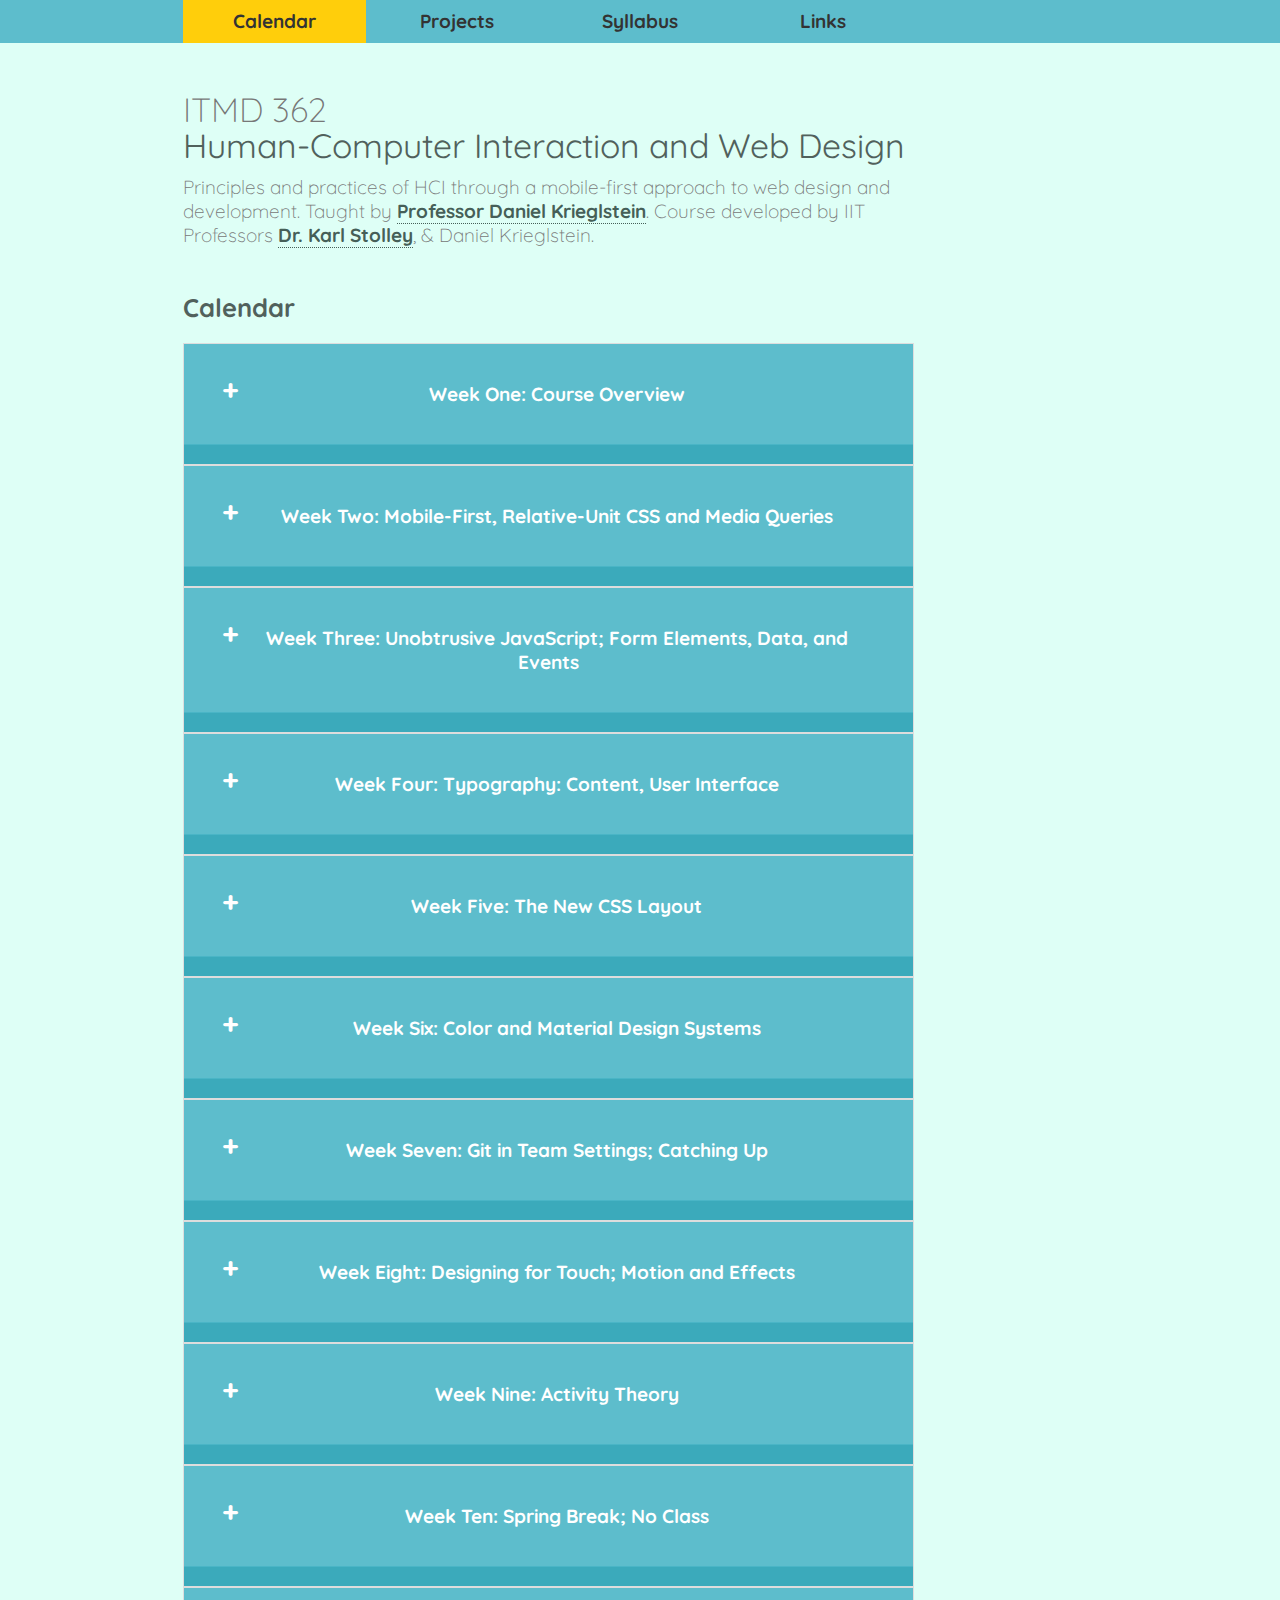
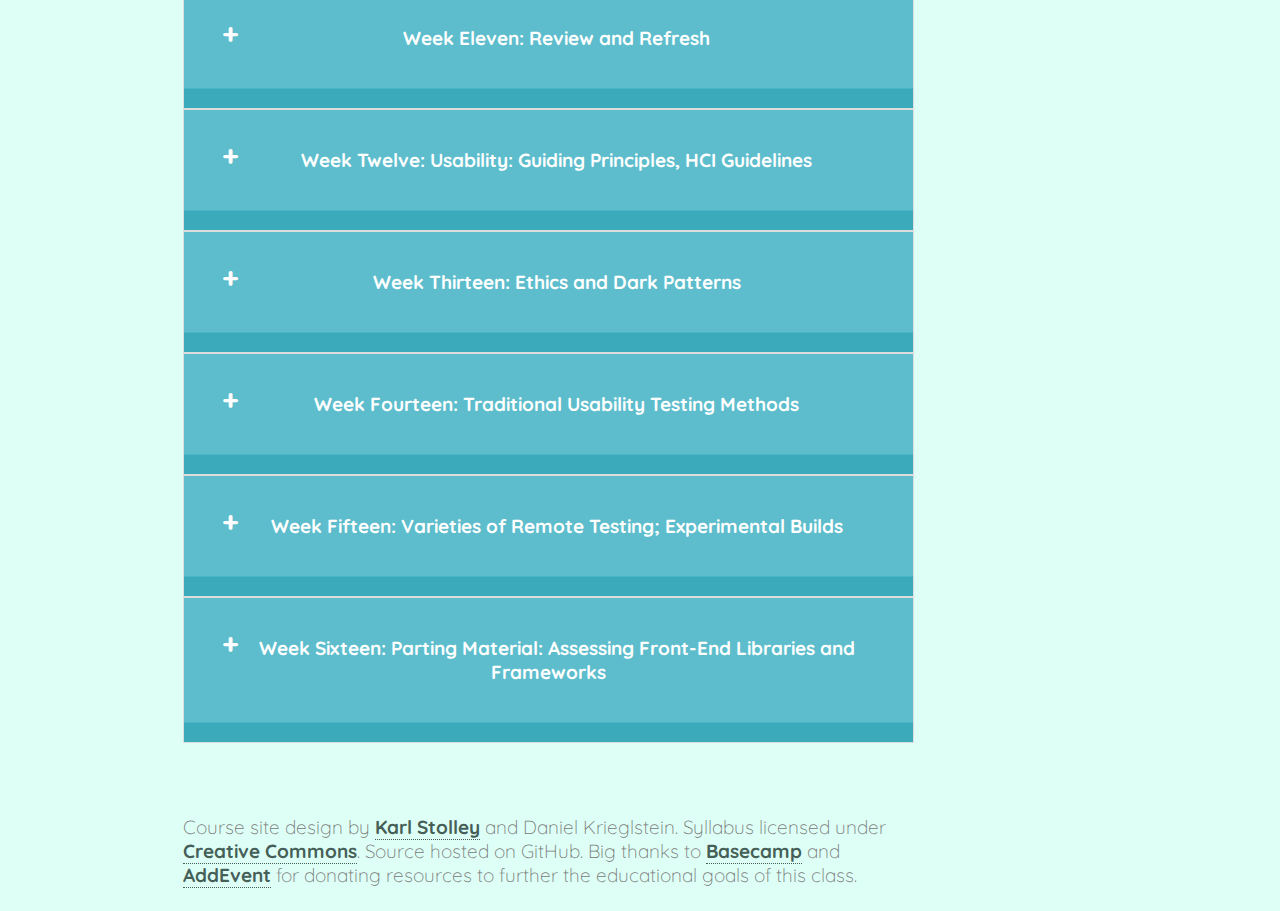
<file: calendar.html>
<!DOCTYPE html>
<html lang="en" id="calendar" prefix="og: http://ogp.me/ns#">
<head>
  <meta charset="utf-8" />
  <title>ITMD 362: Human-Computer Interaction and Web Design (Spring 2018)</title>
  <meta name="viewport" content="width=device-width, initial-scale=1.0, shrink-to-fit=no" />
  <link rel="stylesheet" href="css/screen.css" media="screen" />
  <link rel="stylesheet" href="css/projects.css" />
  <link href="https://fonts.googleapis.com/css?family=Quicksand" rel="stylesheet">
  <link href="https://fonts.googleapis.com/css?family=Oxygen" rel="stylesheet">
  <link href="https://fonts.googleapis.com/css?family=PT+Sans" rel="stylesheet">
  <link rel="icon" type="image/x-icon" href="http://web.iit.edu/sites/web/themes/iit_web/favicon.ico">
  <script src="js/syllabus.js" async></script>
</head>
<body>
  <div id="page">
    <header id="header">
      <h1><small>ITMD 362</small> Human-Computer Interaction and Web&nbsp;Design</h1>
      <p class="tagline">
        Principles and practices of HCI through a mobile-first approach to web design and development.
        Taught by <a href="#instructor">Professor Daniel Krieglstein</a>. Course developed by IIT Professors
        <a href="https://humansciences.iit.edu/faculty/karl-stolley">Dr. Karl Stolley</a>, &amp; Daniel Krieglstein.
      </p>
      <nav id="navigation">
        <ul class="nav">
          <li id="nav-cal"><a href="index.html">Calendar</a></li>
          <li id="nav-pro"><a href="#">Projects</a></li>
          <li id="nav-pol"><a href="syllabus.html">Syllabus</a></li>
          <li id="nav-lnk"><a href="index.html#links">Links</a></li>
        </ul>
      </nav>
    </header>
    <main>
      <section class="primary">
        <h2 class="label">Calendar</h2>
          <div class="accordion">
            <section id="week1">
              <dl>
                  <dt>
                    <a href="#accordion1" aria-expanded="false" aria-controls="accordion1" class="accordion-title accordionTitle js-accordionTrigger">Week One: Course Overview</a>
                  </dt>
                  <dd class="accordion-content accordionItem is-collapsed" id="accordion1" aria-hidden="true">  
                  <h4>MONDAY, JANUARY 8</h4>
                  <ol>
                    <li>
                      Welcome & introductions
                    </li> 
                    <li>
                      Course policies & calendar
                    </li> 
                    <li>
                      Course technologies
                    </li> 
                  </ol>
                  <h4>WEDNESDAY, JANUARY 10 </h4>
                  <ol>
                    <li>
                      Valid, semantic HTML
                    </li> 
                    <li>
                      MDN HTML reference
                    </li> 
                    <li>
                      Forbidden tags/patterns
                    </li> 
                    <li>
                      ARIA roles and attributes in HTML
                    </li> 
                    <li>
                      HTML linting
                    </li> 
                  </ol>
                </dd>
              </dl>
              </section>
              <section id="week2">
              <dl>
                  <dt>
                    <a href="#accordion1" aria-expanded="false" aria-controls="accordion1" class="accordion-title accordionTitle js-accordionTrigger">Week Two: Mobile-First, Relative-Unit CSS and Media Queries</a>
                  </dt>
                  <dd class="accordion-content accordionItem is-collapsed" id="accordion2" aria-hidden="true"> 
                  <h4>MONDAY, JANUARY 15</h4>        
                  <ol>
                    <li>
                      No Class; MLK Holiday
                    </li> 
                  </ol>
                  <h4>WEDNESDAY, JANUARY 17 </h4>        
                  <ol>
                    <li>
                      MDN CSS reference
                    </li> 
                    <li>
                      Working with reset CSS
                    </li> 
                    <li>
                      Relative units in CSS
                    </li> 
                  </ol>
                </dd>
              </dl>
              </section>
              <section id="week3">
              <dl>
                  <dt>
                    <a href="#accordion1" aria-expanded="false" aria-controls="accordion1" class="accordion-title accordionTitle js-accordionTrigger">Week Three: Unobtrusive JavaScript; Form Elements, Data, and Events</a>
                  </dt>                  
                  <dd class="accordion-content accordionItem is-collapsed" id="accordion3" aria-hidden="true">
                  <h4>MONDAY, JANUARY 22 </h4>
                  <ol>
                    <li>
                      Introduce Project One: Onboarding
                    </li> 
                    <li>
                      Form elements: accessible HTML structures
                    </li> 
                  </ol>
                  <h4>WEDNESDAY, JANUARY 24</h4>        
                  <ol>
                    <li>
                      MDN JavaScript and DOM references
                    </li> 
                    <li>
                      Unobtrusive JavaScript
                    </li> 
                    <li>
                      Form elements: data and events
                    </li> 
                    <li>
                      Events and the event loop
                    </li> 
                    <li>
                      The pattern attribute and JavaScript regular expressions
                    </li> 
                    <li>
                      JavaScript hinting and linting
                    </li> 
                  </ol>
                </dd>
              </dl>
              </section> 
              <section id="week4">
              <dl>
                  <dt>
                    <a href="#accordion1" aria-expanded="false" aria-controls="accordion1" class="accordion-title accordionTitle js-accordionTrigger">Week Four: Typography: Content, User Interface</a>
                  </dt>                  
                  <dd class="accordion-content accordionItem is-collapsed" id="accordion4" aria-hidden="true">
                  <h4>MONDAY, JANUARY 29</h4>
                  <ol>
                    <li>
                      Type classification and anatomy
                    </li> 
                    <li>
                      Resources at fonts
                    </li> 
                  </ol>
                  <h4>WEDNESDAY, JANUARY 31</h4>        
                  <ol>
                    <li>
                      Working with web fonts
                    </li> 
                    <li>
                      Using the Web Font Loader
                    </li> 
                    <li>
                      Typekit reference on OpenType features in CSS
                    </li> 
                    <li>
                      Setting type for content readability (vs. legibility)
                    </li> 
                    <li>
                      Form elements: CSS styling and the road to hell
                    </li> 
                    <li>
                      The form portion of Normalize.css
                    </li> 
                  </ol>
                </dd>
              </dl>
              </section> 
              <section id="week5">
              <dl>
                  <dt>
                    <a href="#accordion1" aria-expanded="false" aria-controls="accordion1" class="accordion-title accordionTitle js-accordionTrigger">Week Five: The New CSS Layout</a>
                  </dt>                  
                  <dd class="accordion-content accordionItem is-collapsed" id="accordion5" aria-hidden="true">
                  <h4>MONDAY, FEBRUARY 5</h4>
                  <ol>
                    <li>
                      Grid theory
                    </li> 
                    <li>
                      Prototyping and experimenting with grids
                    </li> 
                  </ol>
                  <h4>WEDNESDAY, FEBRUARY 7</h4>        
                  <ol>
                    <li>
                      Layouts, site construction
                    </li> 
                  </ol>
                </dd>
              </dl>
              </section> 
              <section id="week6">
              <dl>
                  <dt>
                    <a href="#accordion1" aria-expanded="false" aria-controls="accordion1" class="accordion-title accordionTitle js-accordionTrigger">Week Six: Color and Material Design Systems</a>
                  </dt>                  
                  <dd class="accordion-content accordionItem is-collapsed" id="accordion6" aria-hidden="true">
                  <h4>MONDAY, FEBRUARY 12 </h4>
                  <ol>
                    <li>
                      Color interaction
                    </li> 
                    <li>
                      Developing palettes
                    </li>
                    <li>
                      CSS color models
                    </li>  
                  </ol>
                  <h4>WEDNESDAY, FEBRUARY 14</h4>        
                  <ol>
                    <li>
                      Taking colors from palette to designs
                    </li> 
                  </ol>
                </dd>
              </dl>
              </section> 
              <section id="week7">
              <dl>
                  <dt>
                    <a href="#accordion1" aria-expanded="false" aria-controls="accordion1" class="accordion-title accordionTitle js-accordionTrigger">Week Seven: Git in Team Settings; Catching Up</a>
                  </dt>                  
                  <dd class="accordion-content accordionItem is-collapsed" id="accordion7" aria-hidden="true">
                  <h4>MONDAY, FEBRUARY 19</h4>
                  <ol>
                    <li>
                      Introduce Project Two
                    </li> 
                    <li>
                      Git and GitHub in team settings
                    </li>
                  </ol>
                  <h4>WEDNESDAY, FEBRUARY 21 </h4>        
                  <ol>
                    <li>
                      Catch up and Q&A over any material covered so far
                    </li> 
                    <li>
                      Material design systems: Google, Apple (color)
                    </li> 
                    <li>
                      Developing custom style guides and systems
                    </li> 
                  </ol>
                </dd>
              </dl>
              </section> 
              <section id="week8">
              <dl>
                  <dt>
                    <a href="#accordion1" aria-expanded="false" aria-controls="accordion1" class="accordion-title accordionTitle js-accordionTrigger">Week Eight: Designing for Touch; Motion and Effects</a>
                  </dt>                  
                  <dd class="accordion-content accordionItem is-collapsed" id="accordion8" aria-hidden="true">
                  <h4>MONDAY, FEBRUARY 26 </h4>
                  <ol>
                    <li>
                      Fingers and screens
                    </li> 
                    <li>
                      Gestures
                    </li>
                    <li>
                      Discoverability and the geography of screens
                    </li>
                  </ol>
                  <h4>WEDNESDAY, FEBRUARY 28 </h4>        
                  <ol>
                    <li>
                      Keeping motion accessible
                    </li> 
                    <li>
                      CSS3 transition and animation properties
                    </li> 
                    <li>
                      JavaScript’s limited role
                    </li> 
                    <li>
                      Working with time
                    </li> 
                  </ol>
                </dd>
              </dl>
              </section> 
              <section id="week9">
              <dl>
                  <dt>
                    <a href="#accordion1" aria-expanded="false" aria-controls="accordion1" class="accordion-title accordionTitle js-accordionTrigger">Week Nine: Activity Theory</a>
                  </dt>                  
                  <dd class="accordion-content accordionItem is-collapsed" id="accordion9" aria-hidden="true">
                  <h4>MONDAY, MARCH 5 </h4>
                  <ol>
                    <li>
                      Activity theory and HCI
                    </li> 
                  </ol>
                  <h4>WEDNESDAY, MARCH 7 </h4>        
                  <ol>
                    <li>
                      Analyzing and designing for tasks within an AT/HCI framework
                    </li> 
                    <li>
                      Improving native form elements for user tasks
                    </li> 
                  </ol>
                </dd>
              </dl>
              </section> 
              <section id="week10">
              <dl>
                  <dt>
                    <a href="#accordion1" aria-expanded="false" aria-controls="accordion1" class="accordion-title accordionTitle js-accordionTrigger">Week Ten: Spring Break; No Class</a>
                  </dt>    
                  <dd class="accordion-content accordionItem is-collapsed" id="accordion16" aria-hidden="true">    
                  <h4>No Class! Have Fun.</h4> 
                  </dd>         
              </dl>
              </section> 
              <section id="week11">
              <dl>
                  <dt>
                    <a href="#accordion1" aria-expanded="false" aria-controls="accordion1" class="accordion-title accordionTitle js-accordionTrigger">Week Eleven: Review and Refresh</a>
                  </dt>                  
                  <dd class="accordion-content accordionItem is-collapsed" id="accordion10" aria-hidden="true">
                  <h4>MONDAY, MARCH 19</h4>
                  <ol>
                    <li>
                      No class
                    </li> 
                  </ol>
                  <h4>WEDNESDAY, MARCH 21 </h4>        
                  <ol>
                    <li>
                      Enhancing user interactions with API data
                    </li> 
                    <li>
                      Accessing data APIs from the browser; CORS restrictions
                    </li> 
                    <li>
                      Understanding and parsing JSON API responses
                    </li> 
                    <li>
                      Assisting users without getting in their way
                    </li> 
                  </ol>
                </dd>
              </dl>
              </section> 
              <section id="week12">
              <dl>
                  <dt>
                    <a href="#accordion1" aria-expanded="false" aria-controls="accordion1" class="accordion-title accordionTitle js-accordionTrigger">Week Twelve: Usability: Guiding Principles, HCI Guidelines</a>
                  </dt>                  
                  <dd class="accordion-content accordionItem is-collapsed" id="accordion11" aria-hidden="true">
                  <h4>MONDAY, MARCH 26 </h4>
                  <ol>
                    <li>
                      HCI guidelines
                    </li> 
                    <li>
                      Scoping and planning a full-scale site
                    </li> 
                    <li>
                      Connecting steps in a process to URLs
                    </li> 
                    <li>
                      Loading HTML resources with AJAX to progressively enhance multi-page steps, using jQuery’s load()
                    </li> 
                    <li>
                      Serializing form data to DRY up your JavaScript, using jQuery’s serializeArray()
                    </li> 
                  </ol>
                  <h4>WEDNESDAY, MARCH 28 </h4>        
                  <ol>
                    <li>
                      Designing usable interfaces: seat selection (by request)
                    </li> 
                  </ol>
                </dd>
              </dl>
              </section> 
              <section id="week13">
              <dl>
                  <dt>
                    <a href="#accordion1" aria-expanded="false" aria-controls="accordion1" class="accordion-title accordionTitle js-accordionTrigger">Week Thirteen: Ethics and Dark Patterns</a>
                  </dt>                  
                  <dd class="accordion-content accordionItem is-collapsed" id="accordion12" aria-hidden="true">
                  <h4>MONDAY, APRIL 2</h4>
                  <ol>
                    <li>
                      Ethics and users
                    </li> 
                    <li>
                      The role of emotions in design
                    </li> 
                    <li>
                      Improving the seating demo: parity with the input and chart; sanitizing user data
                    </li> 
                  </ol>
                  <h4>WEDNESDAY, APRIL 4</h4>        
                  <ol>
                    <li>
                      Finishing the seating demo to make it responsive
                    </li> 
                    <li>
                      Form elements within responsive layouts
                    </li> 
                    <li>
                      The trouble with common RWD patterns
                    </li> 
                    <li>
                      Revisiting the grid
                    </li> 
                  </ol>
                </dd>
              </dl>
              </section> 
              <section id="week14">
              <dl>
                  <dt>
                    <a href="#accordion1" aria-expanded="false" aria-controls="accordion1" class="accordion-title accordionTitle js-accordionTrigger">Week Fourteen: Traditional Usability Testing Methods</a>
                  </dt>                  
                  <dd class="accordion-content accordionItem is-collapsed" id="accordion13" aria-hidden="true">
                  <h4>MONDAY, APRIL 9</h4>
                  <ol>
                    <li>
                      Prototyping interfaces with JavaScript (no back end)
                    </li> 
                  </ol>
                  <h4>WEDNESDAY, APRIL 11</h4>        
                  <ol>
                    <li>
                      Introduce Project 3
                    </li> 
                    <li>
                      Finish up JavaScript prototyping stuff
                    </li> 
                  </ol>
                </dd>
              </dl>
              </section> 
              <section id="week15">
              <dl>
                  <dt>
                    <a href="#accordion1" aria-expanded="false" aria-controls="accordion1" class="accordion-title accordionTitle js-accordionTrigger">Week Fifteen: Varieties of Remote Testing; Experimental Builds</a>
                  </dt>                  
                  <dd class="accordion-content accordionItem is-collapsed" id="accordion14" aria-hidden="true">
                  <h4>MONDAY, APRIL 16</h4>
                  <ol>
                    <li>
                      Usability: testing your project, not users
                    </li> 
                    <li>
                      Fundamental testing methods
                    </li> 
                    <li>
                      Testing at a distance
                    </li>
                  </ol>
                  <h4>WEDNESDAY, APRIL 18</h4>        
                  <ol>
                    <li>
                      Experimental builds
                    </li> 
                    <li>
                      A/B testing
                    </li> 
                  </ol>
                </dd>
              </dl>
              </section> 
              <section id="week16">
              <dl>
                  <dt>
                    <a href="#accordion1" aria-expanded="false" aria-controls="accordion1" class="accordion-title accordionTitle js-accordionTrigger">Week Sixteen: Parting Material: Assessing Front-End Libraries and Frameworks</a>
                  </dt>                  
                  <dd class="accordion-content accordionItem is-collapsed" id="accordion15" aria-hidden="true">
                  <h4>MONDAY, APRIL 23</h4>
                  <ol>
                    <li>
                      Assessing front-end libraries and frameworks
                    </li> 
                  </ol>
                  <h4>WEDNESDAY, APRIL 25</h4>        
                  <ol>
                    <li>
                      <strong> NO CLASS MEETING. </strong> Stolley available electronically to provide help on final projects.
                    </li>  
                  </ol>
                </dd>
              </dl>
              </section> 
          </div>            
      </section>
    </main>
    <footer id="footer">
      <p class="fineprint">
        Course site design by <a href="https://karlstolley.com/">Karl Stolley</a> and Daniel Krieglstein.
        Syllabus licensed under
        <a href="http://creativecommons.org/licenses/by/4.0/" rel="license">Creative Commons</a>.
        Source hosted on GitHub. Big thanks to
        <a href="https://basecamp.com">Basecamp</a> and
        <a href="https://www.addevent.com/">AddEvent</a> for donating resources to further
        the educational goals of this class.
      </p>
    </footer>
  </div>
</body>
</file>
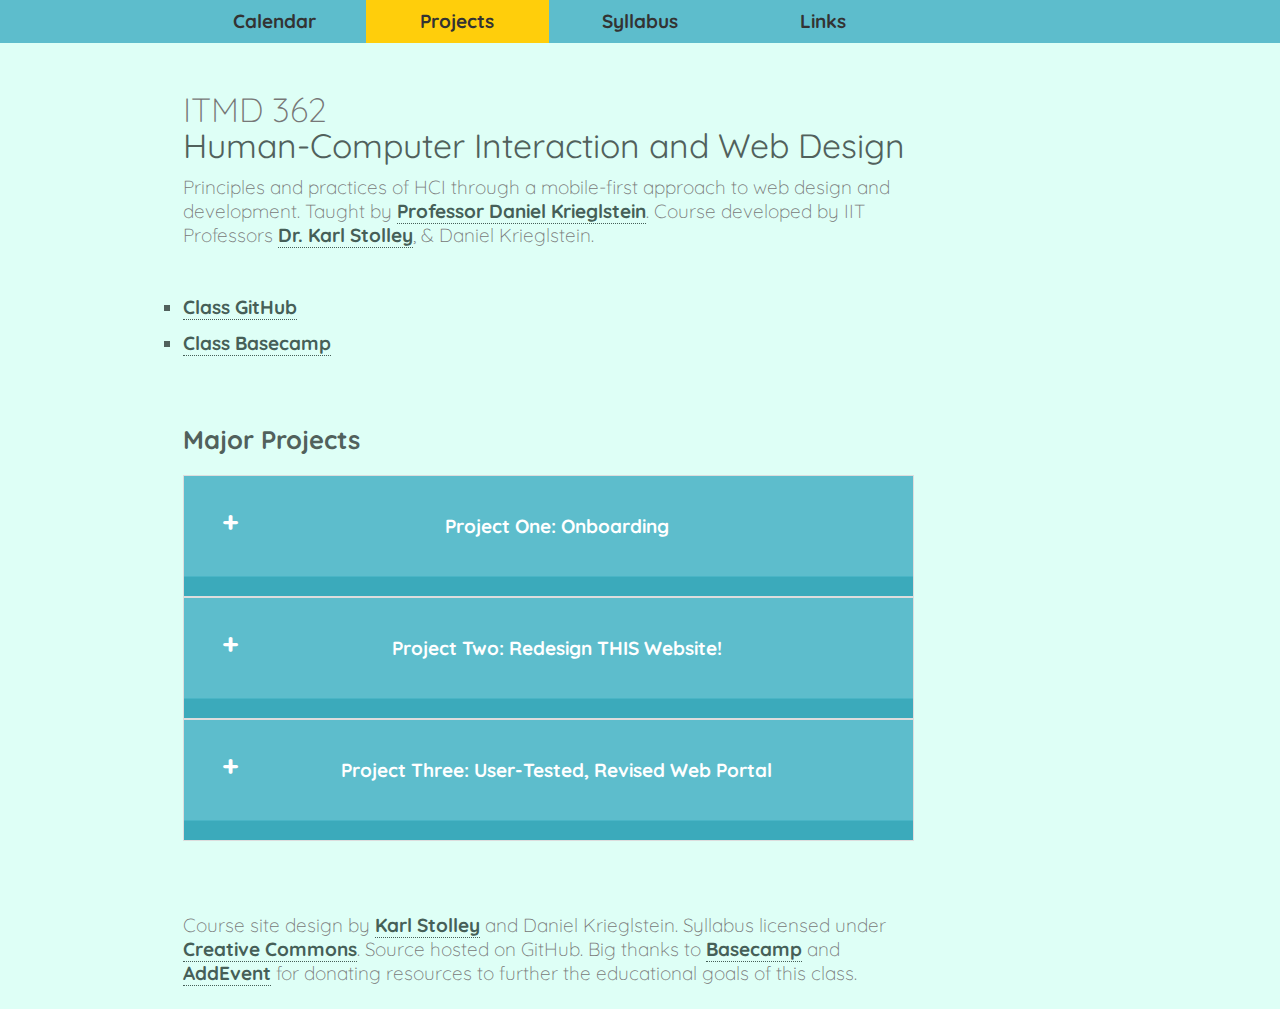
<file: projects.html>
<!DOCTYPE html>
<html lang="en" id="projects" prefix="og: http://ogp.me/ns#">
<head>
  <meta charset="utf-8" />
  <title>ITMD 362: Human-Computer Interaction and Web Design (Spring 2018)</title>
  <meta name="viewport" content="width=device-width, initial-scale=1.0, shrink-to-fit=no" />
  <link rel="stylesheet" href="css/screen.css" media="screen" />
  <link rel="stylesheet" href="css/projects.css" />
  <link href="https://fonts.googleapis.com/css?family=Quicksand" rel="stylesheet">
  <link href="https://fonts.googleapis.com/css?family=Oxygen" rel="stylesheet">
  <link href="https://fonts.googleapis.com/css?family=PT+Sans" rel="stylesheet">
  <link rel="icon" type="image/x-icon" href="http://web.iit.edu/sites/web/themes/iit_web/favicon.ico">
  <script src="js/syllabus.js" async></script>
</head>
<body>
  <div id="page">
    <header id="header">
      <h1><small>ITMD 362</small> Human-Computer Interaction and Web&nbsp;Design</h1>
      <p class="tagline">
        Principles and practices of HCI through a mobile-first approach to web design and development.
        Taught by <a href="#instructor">Professor Daniel Krieglstein</a>. Course developed by IIT Professors
        <a href="https://humansciences.iit.edu/faculty/karl-stolley">Dr. Karl Stolley</a>, &amp; Daniel Krieglstein.
      </p>
      <p>
        <ul>
          <li><a href="https://github.com/dkriegls/itmd-362-spring2018">Class GitHub</a></li>
          <li><a href="https://3.basecamp.com/3649431/projects">Class Basecamp</a></li>
        </ul>
      </p>
      <nav id="navigation">
        <ul class="nav">
          <li id="nav-cal"><a href="index.html">Calendar</a></li>
          <li id="nav-pro"><a href="#">Projects</a></li>
          <li id="nav-pol"><a href="syllabus.html">Syllabus</a></li>
          <li id="nav-lnk"><a href="index.html#links">Links</a></li>
        </ul>
      </nav>
    </header>
    <main>
      <section class="primary">
        <h2 class="label">Major Projects</h2>
          <div class="accordion">
            <section id="project1">
              <dl>
                  <dt>
                    <a href="#accordion1" aria-expanded="false" aria-controls="accordion1" class="accordion-title accordionTitle js-accordionTrigger">Project One: Onboarding</a>
                  </dt>
                  <dd class="accordion-content accordionItem is-collapsed" id="accordion1" aria-hidden="true">  
                  <h4>Project Description</h4>
                  <p>
                    You will create a single-page design that features a sign-up process to get new
                    users to join some type of project, such as an email list, a software beta test, or an
                    open-source community. Focus on designing for an effortless, engaging entry of personal
                    information; and friendly, frictionless client-side tests and alerts for malformed,
                    missing, or incomplete information. The goal of this project is to experiment with
                    patterns of interaction that persuade someone to sign up for whatever it is you’re
                    offering, which is not at all an easy task.
                  </p>       
                  <h4>Project Goals</h4>
                  <ul>
                    <li>Create a touch-friendly, mobile-first responsive web design</li>
                    <li>Experiment with design and interaction patterns for pleasing user experience</li>
                    <li>Design progressively enhanced page using at least two media queries</li>
                    <li>Apply design principles including typography, color, and material design</li>
                    <li>Engage in agile, iterative development; documented with plenty of commit comments</li>
                  </ul>
                  <h4>Deliverables &amp; Milestones</h4>
                  <ol>
                    <li>
                      <strong>First Deliverable: (Due 02/20)</strong> Create a Basecamp post describing your work
                      in progress. Title the post with your name and project number (example Daniel Krieglstein: Project 1). Your post should
                    include:
                      <ul>
                        <li>
                          The URL to your GitHub repository, and the URL to your Github Pages live link
                        </li>
                        <li>
                          Two questions eliciting feedback on from fellow students
                        </li>
                      </ul> 
                    </li>
                    <li>
                      <strong>Second Deliverable: (Due 02/27)</strong> Give constructive comments to help at least three other students.
                    </li>
                    <li>
                      <strong>Third Deliverable: (Due 03/06)</strong> Edit your original Basecamp post under Project 1 by fixing your code 
                      based on feedback from the professor and fellow students. Additionally, add the following:
                      <ul>
                        <li>
                          Add a 3-4 sentence self-critique memo of your project and your progress in class to this point
                        </li>
                      </ul>
                     </li>
                  </ol>      
                  <h4>Requirements</h4>
                  <ul>
                    <li>
                      Project must be built with only one valid well-formed HTML file, one valid CSS file,
                      and one JavaScript file.
                    </li>
                    <li>
                      All source files in UTF-8/Unicode character encoding.
                    </li>
                    <li>
                      No code-generators like WYSIWYGs, Bootstrap, or other off-the-shelf frameworks
                    </li>
                    <li>
                      HTML, CSS, and JavaScript files should both be indented with 2 spaces per level of
                      indent; indent all CSS style rules inside the declaring block, and further indent all
                      rules and blocks inside your media queries
                    </li>
                    <li>Must pass HTML and CSS validators!</li>
                    <li>HTML requirements:
                      <ol>
                        <li>
                          Only structural, semantic uses of HTML elements and attributes. <b>Absolutely no</b>
                          table markup, break tags, or any other use of HTML to achieve a particular page
                          layout.
                        </li>
                        <li>
                          At least three HTML form elements, written in conjunction with
                          <code>&lt;label&gt;</code> tags and the <code>for</code> attribute
                        </li>
                        <li>
                          Semantically structured text-based HTML content to accompany any media elements
                          (image, audio, video)
                        </li>
                      </ol>
                    </li>
                    <li>CSS requirements:
                      <ol>
                        <li>
                          CSS file should open with a set of reset styles. Meyers, and the Form section of Normalize. 
                        </li>
                        <li>
                          Use at least two min-width media queries to enhance your mobile-first styles for
                          larger screens
                        </li>
                      </ol>
                    </li>
                    <li>JavaScript requirements:
                      <ol>
                        <li>
                          JavaScript that throws no uncaught errors and is loaded unobtrusively (no JavaScript
                          event attributes in your HTML, in other words; attach events to any elements
                          requiring interaction)
                        </li>
                        <li>
                          JavaScript that uses only asynchronous methods and callbacks
                        </li>
                      </ol>
                    </li>
                    <li>Git requirements:
                      <ol>
                        <li>
                          A Git repository with frequent commits and meaningful commit messages that
                          accurately reflect each set of changes that you make
                        </li>
                        <li>
                          GitHub repository must contain <b>only</b> the files and commits from this project
                        </li>
                      </ol>
                    </li>
                  </ul>
                </dd>
              </dl>
              </section>
              <section id="project2">
              <dl>
                  <dt>
                    <a href="#accordion1" aria-expanded="false" aria-controls="accordion1" class="accordion-title accordionTitle js-accordionTrigger">Project Two: Redesign THIS Website!</a>
                  </dt>
                  <dd class="accordion-content accordionItem is-collapsed" id="accordion1" aria-hidden="true"> 
                  <h4>Project Description</h4>        
                  <p>
                    Some of the very worst designed websites you’ll come across are for banking, credit card
                    payment, HR portals, and other non-optional websites for certain classes of customers or
                    workers. Self-selected teams of 3 students will redesign this website. Additionally, you will
                    add a compelling log in page, as if this were an on-line course for sale. Your redesigned should 
                    employ sound principles of human-computer interaction, user experience, and emotional design.
                  </p>
                  <h4>Project Goals</h4>                            
                  <ul>
                    <li>Conduct a task analysis for creating a user-centered design</li>
                    <li>
                      Apply design principles including color/material, typography, accessible media, and
                      grid-based design.
                    </li>
                    <li>
                      Execute a progressively enhanced, touch-friendly, mobile-first responsive design focused
                      on system users and tasks.
                    </li>
                    <li>
                      Write informative text content; catch error conditions and guide users accordingly.
                    </li>
                    <li>Experiment with design and interaction patterns for pleasing user experience.</li>
                    <li>
                      Engage in agile, iterative web design and development within a team-based work-flow on
                      GitHub, via pull requests and code reviews.
                    </li>
                  </ul>
                  <h4>Deliverables &amp; Milestones</h4>                      
                  <ol>
                    <li>
                      <strong>Lab 5 (Due 03/15)</strong> Whole team: Create a group or join a group on Basecamp
                      Project 2: Group Sign Up. Groups should be 3 people each. Group names should be creative. Each group 
                      member should list their GitHub username and one team member should be chosen to initiate lab 5.
                    </li>
                    <li>
                      <strong>First Deliverable: Task Analysis (Due 03/20)</strong> Whole Team: Create a Basecamp post describing your work in 
                      progress. Title the post with your team name and project number (example: Team Wonder Women - Project 2). Your post should include 
                      the full names of all team members, and a screen-by-screen task analysis of your redesign. Use screen shots and simple text to explain your plan of action.
                    </li>
                    <li>
                      <strong>Second Deliverable: (Due 04/03)</strong> Whole Team: Update your project 2 Basecamp post with the URL to 
                      your group GitHub repository, live link (GitHub pages), and two questions eliciting feedback from fellow students.
                    </li>
                     <li>
                      <strong>Comments: (Due 04/10)</strong> Individual: Give constructive comments
                      to help at least three other teams.
                    </li>
                    <li>
                      <strong>Final Deliverable: (Due 04/24)</strong>Whole Team: Revise your team Basecamp post under Project 2
                      to add links to each member's individual fork of the group GitHub repository. Individual forks should include README.md files with
                      following:
                      <ul>
                        <li>
                          A 3-4 sentence self-critique memo of your project and your progress in class to this point.
                        </li>
                      </ul>
                     </li>
                  </ol>
                  <h4>Requirements</h4>                          
                  <ul>
                    <li>
                      All source files in UTF-8/Unicode character encoding.
                    </li>
                    <li>
                      No code-generators like WYSIWYGs, Bootstrap, or other off-the-shelf frameworks
                    </li>
                    <li>
                      HTML, CSS, and JavaScript files should both be indented with 2 spaces per level 
                      of indent; indent all CSS style rules inside the declaring block, and further indent all 
                      rules and blocks inside your media queries.
                    </li>
                    <li>Must pass HTML and CSS validators!</li>
                    <li>HTML requirements:
                      <ol>
                        <li>
                          Only structural, semantic uses of HTML elements and attributes. <b>Absolutely no</b>
                          table markup, break tags, or any other use of HTML to achieve a particular page
                          layout.
                        </li>
                        <li>
                          Valid HTML form elements, written in conjunction with <code>&lt;label&gt;</code>
                          tags and the <code>for</code> attribute.
                        </li>
                        <li>
                          Semantically structured text-based HTML content to accompany any media elements
                          (image, audio, video)
                        </li>
                      </ol>
                    </li>
                    <li>CSS requirements:
                      <ol>
                        <li>
                          CSS file should open with a set of reset styles. Meyers, and the Form section of Normalize.
                        </li>
                        <li>
                          Use at least two min-width media queries to enhance your mobile-first styles for
                          larger screens.
                        </li>
                      </ol>
                    </li>
                    <li>JavaScript requirements:
                      <ol>
                        <li>
                          JavaScript that throws no uncaught errors and is loaded unobtrusively (no JavaScript
                          event attributes in your HTML, in other words; attach events to any elements
                          requiring interaction).
                        </li>
                        <li>
                          JavaScript that uses only asynchronous methods and callbacks
                        </li>
                      </ol>
                    </li>
                    <li>Git requirements:
                      <ol>
                        <li>
                          Whole team: A shared team Git repository with frequent commits from each team member
                          and meaningful commit messages that accurately reflect each set of changes.
                        </li>
                        <li>
                          Each team member: An individual Git repository with feature branches, frequent
                          commits, and meaningful commit messages that accurately reflect each set of changes
                          that you make, including experimental work that you ultimately might not push
                          upstream to the shared group repository.
                        </li>
                        <li>
                          All GitHub repositories (team and individual) must contain <b>only</b> the files and
                          commits from this project.
                        </li>
                      </ol>
                    </li>
                  </ul>
                </dd>
              </dl>
              </section>
              <section id="project3">
              <dl>
                  <dt>
                    <a href="#accordion1" aria-expanded="false" aria-controls="accordion1" class="accordion-title accordionTitle js-accordionTrigger">Project Three: User-Tested, Revised Web Portal</a>
                  </dt>                  
                  <dd class="accordion-content accordionItem is-collapsed" id="accordion1" aria-hidden="true">
                  <h4>Project Description</h4>
                  <p>
                    The final project of the course asks you to subject your group’s redesign
                    project to a series of low-stakes user tests, and to suggest improvements to the 
                    website, based on what you learn through your user tests.
                  </p>
                  <p>
                    You should structure your tests around the guidance in Chapter 9 of Krug’s book. You are
                    welcome to use as a starting point his sample script and recording release
                    form available <a href="http://www.sensible.com/downloads-rsme.html">at Krug’s
                    website</a>. However, your script must be modified to match your specific project and
                    tasks, obviously.
                  </p>
                  <h4>Project Goals</h4>
                  <ul>
                    <li>
                      Evaluate user interface designs with human subjects.
                    </li>
                    <li>
                      Demonstrate how user-centered concerns can be incorporated into system development life
                      cycles.
                    </li>
                    <li>
                      Explain the need to evaluate system usability.
                    </li>
                    <li>
                      Conduct usability tests on mobile and traditional devices.
                    </li>
                  </ul>
                  <h4>Deliverables &amp; Milestones</h4>           
                  <ol class="deliverables">
                    <li>
                      Create a Basecamp post for the group describing your work. <strong>(Due 04/24)</strong>
                      Title the post with the same group name and project 3. Your post should include the names of your group members and the
                      following&#x3a;
                      <ul>
                        <li>
                          Testing script with a welcome to your participant, an explanation of the process, and an outline of the exact
                          tasks you will be asking participants to complete.
                        </li> 
                        <li>Testing notes + 3 major issues per participant.</li>
                        <li>A group-authored recommendation report on the three most pressing issues identified through your testing, including:
                          <ul>
                            <li>an explanation as to why the issues you’ve selected are most pressing.</li>
                            <li>possible approach to implementing fixes/improvements to address the issue.</li>
                            <li>future usability tests you’d run to ensure the quality of the fix.</li>
                          </ul>
                        </li>
                      </ul>
                    </li>
                  </ol>
                  <h4>Requirements</h4>         
                  <ul>
                    <li>
                      Test your site with three different participants <b>not</b> in our class. At least one
                      participant should use a mobile device (phone or tablet); at least one should use a
                      traditional device (desktop or laptop)
                    </li>
                    <li>
                      When possible, have participants use their own devices (but have a backup device ready
                      to use)
                    </li>
                    <li>
                      Figure out how to best involve online students in your group who cannot be present on
                      campus for testing; include those details in your site plan
                    </li>
                  </ul>
                </dd>
              </dl>
              </section> 
            </section>
          </div>            
          <!--<h3 id="project-one">Project One: Onboarding</h3>
          <section class="description">
            <h4>Project Description</h4>
            <p>
              You will create a single-page design that features a sign-up process to get new
              users to join some type of project, such as an email list, a software beta test, or an
              open-source community. Focus on designing for an effortless, engaging entry of personal
              information; and friendly, frictionless client-side tests and alerts for malformed,
              missing, or incomplete information. The goal of this project is to experiment with
              patterns of interaction that persuade someone to sign up for whatever it is you’re
              offering, which is not at all an easy task.
            </p>
          </section>
          <section class="goals">
            <h4>Project Goals</h4>
            <ul>
              <li>Create a touch-friendly, mobile-first responsive web design</li>
              <li>Experiment with design and interaction patterns for pleasing user experience</li>
              <li>Design progressively enhanced page using at least two media queries</li>
              <li>Apply design principles including typography, color, and material design</li>
              <li>Engage in agile, iterative development; documented with plenty of commit comments</li>
            </ul>
          </section>
          <section class="deliverables">
            <h4>Deliverables &amp; Milestones</h4>
            <ol>
              <li>
                <strong>First Deliverable:</strong> Create a Basecamp post describing your work
                in progress. Title the post with your name and project number (example Daniel Krieglstein: Project 1). Your post should
              include:
                <ul>
                  <li>
                    The URL to your GitHub repository, and the URL to your Github Pages live link
                  </li>
                  <li>
                    Two questions eliciting feedback on from fellow students
                  </li>
                </ul> 
              </li>
              <li>
                <strong>Second Deliverable:</strong> Give constructive comments to help at least three other students.
              </li>
              <li>
                <strong>Third Deliverable:</strong> Edit your original Basecamp post under Project 1 by fixing your code 
                based on feedback from the professor and fellow students. Additionally, add the following:
                <ul>
                  <li>
                    Add a 3-4 sentence self-critique memo of your project and your progress in class to this point
                  </li>
                </ul>
               </li>
            </ol>
          </section>
          <section class="requirements">
            <h4>Requirements</h4>
            <ul>
              <li>
                Project must be built with only one valid well-formed HTML file, one valid CSS file,
                and one JavaScript file.
              </li>
              <li>
                All source files in UTF-8/Unicode character encoding.
              </li>
              <li>
                No code-generators like WYSIWYGs, Bootstrap, or other off-the-shelf frameworks
              </li>
              <li>
                HTML, CSS, and JavaScript files should both be indented with 2 spaces per level of
                indent; indent all CSS style rules inside the declaring block, and further indent all
                rules and blocks inside your media queries
              </li>
              <li>Must pass HTML and CSS validators!</li>
              <li>HTML requirements:
                <ol>
                  <li>
                    Only structural, semantic uses of HTML elements and attributes. <b>Absolutely no</b>
                    table markup, break tags, or any other use of HTML to achieve a particular page
                    layout.
                  </li>
                  <li>
                    At least three HTML form elements, written in conjunction with
                    <code>&lt;label&gt;</code> tags and the <code>for</code> attribute
                  </li>
                  <li>
                    Semantically structured text-based HTML content to accompany any media elements
                    (image, audio, video)
                  </li>
                </ol>
              </li>
              <li>CSS requirements:
                <ol>
                  <li>
                    CSS file should open with a set of reset styles. Meyers, and the Form section of Normalize. 
                  </li>
                  <li>
                    Use at least two min-width media queries to enhance your mobile-first styles for
                    larger screens
                  </li>
                </ol>
              </li>
              <li>JavaScript requirements:
                <ol>
                  <li>
                    JavaScript that throws no uncaught errors and is loaded unobtrusively (no JavaScript
                    event attributes in your HTML, in other words; attach events to any elements
                    requiring interaction)
                  </li>
                  <li>
                    JavaScript that uses only asynchronous methods and callbacks
                  </li>
                </ol>
              </li>
              <li>Git requirements:
                <ol>
                  <li>
                    A Git repository with frequent commits and meaningful commit messages that
                    accurately reflect each set of changes that you make
                  </li>
                  <li>
                    GitHub repository must contain <b>only</b> the files and commits from this project
                  </li>
                </ol>
              </li>
            </ul>
          </section>
        </article>
        <article class="preview">
          <h3 id="project-two">Project Two: Redesign THIS Website!</h3>
          <section class="description">
            <h4>Project Description</h4>
            <p>
              Some of the very worst designed websites you’ll come across are for banking, credit card
              payment, HR portals, and other non-optional websites for certain classes of customers or
              workers. Self-selected teams of 3 students will redesign this website. Additionally, you will
              add a compelling log in page, as if this were an on-line course for sale. Your redesigned should 
              employ sound principles of human-computer interaction, user experience, and emotional design.
            </p>
          </section>
          <section class="goals">
            <h4>Project Goals</h4>
            <ul>
              <li>Conduct a task analysis for creating a user-centered design</li>
              <li>
                Apply design principles including color/material, typography, accessible media, and
                grid-based design.
              </li>
              <li>
                Execute a progressively enhanced, touch-friendly, mobile-first responsive design focused
                on system users and tasks.
              </li>
              <li>
                Write informative text content; catch error conditions and guide users accordingly.
              </li>
              <li>Experiment with design and interaction patterns for pleasing user experience.</li>
              <li>
                Engage in agile, iterative web design and development within a team-based work-flow on
                GitHub, via pull requests and code reviews.
              </li>
            </ul>
          </section>
          <section class="deliverables">
            <h4>Deliverables &amp; Milestones</h4>
            <ol>
              <li>
                <strong>Lab 5</strong> Whole team: Create a group or join a group on Basecamp
                Project 2: Group Sign Up. Groups should be 3 people each. Group names should be creative. Each group 
                member should list their GitHub username and one team member should be chosen to initiate lab 5.
              </li>
              <li>
                <strong>First Deliverable: Task Analysis</strong> Whole Team: Create a Basecamp post describing your work in 
                progress. Title the post with your team name and project number (example: Team Wonder Women - Project 2). Your post should include 
                the full names of all team members, and a screen-by-screen task analysis of your redesign. Use screen shots and simple text to explain your plan of action.
              </li>
              <li>
                <strong>Second Deliverable:</strong> Whole Team: Update your project 2 Basecamp post with the URL to 
                your group GitHub repository, live link (GitHub pages), and two questions eliciting feedback from fellow students.
              </li>
               <li>
                <strong>Comments:</strong> Individual: Give constructive comments
                to help at least three other teams.
              </li>
              <li>
                <strong>Final Deliverable:</strong>Whole Team: Revise your team Basecamp post under Project 2
                to add links to each member's individual fork of the group GitHub repository. Individual forks should include README.md files with
                following:
                <ul>
                  <li>
                    A 3-4 sentence self-critique memo of your project and your progress in class to this point.
                  </li>
                </ul>
               </li>
            </ol>
          </section>
          <section class="requirements">
            <h4>Requirements</h4>
            <ul>
              <li>
                All source files in UTF-8/Unicode character encoding.
              </li>
              <li>
                No code-generators like WYSIWYGs, Bootstrap, or other off-the-shelf frameworks
              </li>
              <li>
                HTML, CSS, and JavaScript files should both be indented with 2 spaces per level 
                of indent; indent all CSS style rules inside the declaring block, and further indent all 
                rules and blocks inside your media queries.
              </li>
              <li>Must pass HTML and CSS validators!</li>
              <li>HTML requirements:
                <ol>
                  <li>
                    Only structural, semantic uses of HTML elements and attributes. <b>Absolutely no</b>
                    table markup, break tags, or any other use of HTML to achieve a particular page
                    layout.
                  </li>
                  <li>
                    Valid HTML form elements, written in conjunction with <code>&lt;label&gt;</code>
                    tags and the <code>for</code> attribute.
                  </li>
                  <li>
                    Semantically structured text-based HTML content to accompany any media elements
                    (image, audio, video)
                  </li>
                </ol>
              </li>
              <li>CSS requirements:
                <ol>
                  <li>
                    CSS file should open with a set of reset styles. Meyers, and the Form section of Normalize.
                  </li>
                  <li>
                    Use at least two min-width media queries to enhance your mobile-first styles for
                    larger screens.
                  </li>
                </ol>
              </li>
              <li>JavaScript requirements:
                <ol>
                  <li>
                    JavaScript that throws no uncaught errors and is loaded unobtrusively (no JavaScript
                    event attributes in your HTML, in other words; attach events to any elements
                    requiring interaction).
                  </li>
                  <li>
                    JavaScript that uses only asynchronous methods and callbacks
                  </li>
                </ol>
              </li>
              <li>Git requirements:
                <ol>
                  <li>
                    Whole team: A shared team Git repository with frequent commits from each team member
                    and meaningful commit messages that accurately reflect each set of changes.
                  </li>
                  <li>
                    Each team member: An individual Git repository with feature branches, frequent
                    commits, and meaningful commit messages that accurately reflect each set of changes
                    that you make, including experimental work that you ultimately might not push
                    upstream to the shared group repository.
                  </li>
                  <li>
                    All GitHub repositories (team and individual) must contain <b>only</b> the files and
                    commits from this project.
                  </li>
                </ol>
              </li>
            </ul>
          </section>
        </article>
        <article>
          <h3 id="project-three">Project Three: User-Tested, Revised Web Portal</h3>
          <section class="description">
            <h4>Project Description</h4>
            <p>
              The final project of the course asks you to subject your group’s redesign
              project to a series of low-stakes user tests, and to suggest improvements to the 
              website, based on what you learn through your user tests.
            </p>
            <p>
              You should structure your tests around the guidance in Chapter 9 of Krug’s book. You are
              welcome to use as a starting point his sample script and recording release
              form available <a href="http://www.sensible.com/downloads-rsme.html">at Krug’s
              website</a>. However, your script must be modified to match your specific project and
              tasks, obviously.
            </p>
          </section>
          <section class="goals">
            <h4>Project Goals</h4>
            <ul>
              <li>
                Evaluate user interface designs with human subjects.
              </li>
              <li>
                Demonstrate how user-centered concerns can be incorporated into system development life
                cycles.
              </li>
              <li>
                Explain the need to evaluate system usability.
              </li>
              <li>
                Conduct usability tests on mobile and traditional devices.
              </li>
            </ul>
          </section>
          <section class="deliverables">
            <h4>Deliverables &amp; Milestones</h4>
            <ol class="deliverables">
              <li>
                Create a Basecamp post for the group describing your work.
                Title the post with the same group name and project 3. Your post should include the names of your group members and the
                following&#x3a;
                <ul>
                  <li>
                    Testing script with a welcome to your participant, an explanation of the process, and an outline of the exact
                    tasks you will be asking participants to complete.
                  </li> 
                  <li>Testing notes + 3 major issues per participant.</li>
                  <li>A group-authored recommendation report on the three most pressing issues identified through your testing, including:
                    <ul>
                      <li>an explanation as to why the issues you’ve selected are most pressing.</li>
                      <li>possible approach to implementing fixes/improvements to address the issue.</li>
                      <li>future usability tests you’d run to ensure the quality of the fix.</li>
                    </ul>
                  </li>
                </ul>
              </li>
            </ol>
          </section>
          <section class="requirements">
            <h4>Requirements</h4>
            <ul>
              <li>
                Test your site with three different participants <b>not</b> in our class. At least one
                participant should use a mobile device (phone or tablet); at least one should use a
                traditional device (desktop or laptop)
              </li>
              <li>
                When possible, have participants use their own devices (but have a backup device ready
                to use)
              </li>
              <li>
                Figure out how to best involve online students in your group who cannot be present on
                campus for testing; include those details in your site plan
              </li>
            </ul>
          </section>
        </article>-->
      </section>
    </main>
    <footer id="footer">
      <p class="fineprint">
        Course site design by <a href="https://karlstolley.com/">Karl Stolley</a> and Daniel Krieglstein.
        Syllabus licensed under
        <a href="http://creativecommons.org/licenses/by/4.0/" rel="license">Creative Commons</a>.
        Source hosted on GitHub. Big thanks to
        <a href="https://basecamp.com">Basecamp</a> and
        <a href="https://www.addevent.com/">AddEvent</a> for donating resources to further
        the educational goals of this class.
      </p>
    </footer>
  </div>
</body>
</file>
<file: css/projects.css>
/* Projects */

#center {
  display: block;
  margin: 0 auto;
  width: 70%;
}

// main level

.projlabel {
  font-weight: 700;
  position: relative;
  padding: .5em 1em;
  margin-bottom: .5em;
  display: block;
  cursor: pointer;
  background-color: whiteSmoke;
  transition: background-color .15s ease-in-out;
}

.projinput:checked + label, .projlabel:hover {
  background-color: #999;
}

.projlabel:after, .projinput:checked + .projlabel:after {
  content: "+";
  position: absolute;
  display: block;
  right: 0;
  top: 0;
  width: 2em;
  height: 100%;
  line-height: 2.25em;
  text-align: center;
  background-color: #e5e5e5;
  transition: background-color .15s ease-in-out;
}

.projlabel:hover:after, .projinput:checked + .projlabel:after {
  background-color: #b5b5b5;
}

.projinput:checked + .projlabel:after {
  content: "-";
}

.projinput {
  display: none;
}

// accordian

.projtext, .projsubtext {
  opacity: 0;
  height: 0;
  margin-bottom: .5em;
  transition: opacity .5s ease-in-out;
  overflow: hidden;
}

.projinput:checked ~ .projtext, .projsub .projinput:checked ~ .projsubtext { 
  opacity: 1;
  height: auto;
}

// sublevels

.projsub .projlabel {
  background: none;
  font-weight: 600;
  padding: .5em 2em;
  margin-bottom: 0;
}

.projsub .projlabel:checked {
  background: none;
  border-bottom: 1px solid whitesmoke;
}

.projsub .projlabel:after, .projsub .projinput:checked + .projlabel:after {
  left: 0;
  background: none;
}

.projsub .projinput:checked + label, .projsub .projlabel:hover {
  background: none;
}

.projsubtext {
  padding: 0 1em 0 2em;
}
</file>
<file: css/screen.css>
/* http://meyerweb.com/eric/tools/css/reset/
   v2.0 | 20110126
   License: none (public domain)
*/
/* stylelint-disable */
/* Keep reset CSS to one minified line */
a, abbr, acronym, address, applet, article, aside, audio, b, big, blockquote, body, canvas, caption, center, cite, code, dd, del, details, dfn, div, dl, dt, em, embed, fieldset, figcaption, figure, footer, form, h1, h2, h3, h4, h5, h6, header, hgroup, html, i, iframe, img, ins, kbd, label, legend, li, mark, menu, nav, object, ol, output, p, pre, q, ruby, s, samp, section, small, span, strike, strong, sub, summary, sup, table, tbody, td, tfoot, th, thead, time, tr, tt, u, ul, var, video {
  margin: 0;
  padding: 0;
  border: 0;
  font: inherit;
  vertical-align: baseline;
}

article, aside, details, figcaption, figure, footer, header, hgroup, menu, nav, section {
  display: block;
}

body {
  line-height: 1;
}

ol, ul {
  list-style: none;
}

blockquote, q {
  quotes: none;
}

blockquote:after, blockquote:before, q:after, q:before {
  content: '';
  content: none;
}

table {
  border-collapse: collapse;
  border-spacing: 0;
}

/* stylelint-enable */
/* Custom Site Styles */
/*
  Use the text-size-adjust property
  to prevent automatically inflating
  text on orientation changes
  (portrait to landscape on a phone,
  for example):
*/
html {
  -webkit-text-size-adjust: 100%;
  -moz-text-size-adjust: 100%;
  -ie-text-size-adjust: 100%;
  text-size-adjust: 100%;
}

/* HTML5 Elements as Blocks; Cribbed from HTML5 Boilerplate */
article,
aside,
details,
figcaption,
figure,
footer,
header,
hgroup,
main,
menu,
nav,
section,
summary {
  display: block;
}

/* ========== Base Styles ========== */
/*
  Using 19px/1.333 modular scale
  http://www.modularscale.com/?19&px&1.333&web&text
*/
html {
  font-family: Quicksand, Oxygen, PT Sans, sans-serif;
  padding: 0.75em 9.2308%;
  /* 12px @ 16px/em; 60px / 650px*/
  padding-top: 0;
  background-color: #DEFFF6;
  color: #51615C;
}

body {
  font-size: 1.1875em;
  /* ~ 19px base font size */
  line-height: 1.2631578947em;
  /* ~ 24px base line height */
}

b,
strong {
  font-weight: bold;
}

cite,
em,
i {
  font-style: italic;
}

ins {
  text-decoration: none;
}

/* Links */
a {
  text-decoration: none;
  color: #465F58;
  border-bottom: 0.05263157895em dotted;
  font-weight: bold;
}

.preview a {
  color: #465F58;
  font-weight: bold;
}

p {
  padding-bottom: 1.2631578947em;
}

li {
  padding-bottom: 0.6315789474em;
  /* ~ 12px @ 19px/em */
}

ol,
ul {
  padding-bottom: 1.2631578947em;
}

ul > li {
  list-style-type: square;
}

ol > li {
  list-style-type: decimal;
  margin-left: 1em;
}

li ul,
li ol {
  padding-top: 0.6315789474em;
  margin-left: 1.2631578947em;
}

/* Avoid over-padding nested lists */
li ol,
li ul,
li:last-child {
  padding-bottom: 0;
}

h1 {
  font-size: 1.7768947368em;
  /* ~ 33.761px @ 19px/em */
  line-height: 1.0663191256em;
  /* ~ 36px @ 33.761px/em */
  padding-bottom: 0.3554397085em;
  /* ~ 12px @ 33.761px/em */
}

h2 {
  font-size: 1.3440526316em;
  /* ~ 25.537px @ 19px/em */
  line-height: 0.9398128206em;
  /* ~ 24px @ 25.537px/em */
  padding-bottom: 0.9398128206em;
  font-weight: bold;
}

h3 {
  text-transform: uppercase;
  font-weight: bold;
  background-color: #51615C;
  padding: 0.5em 0 0.5em 0.3em;
  margin-bottom: 0.2em;
}

h4 {
  text-transform: uppercase;
  font-weight: bold;
  padding-bottom: 1.2631578947em;
}

h4 {
  text-transform: none;
  padding-bottom: 0.6315789474em;
}

/* ========== Layout ========== */
html {
  /* Border for the nav to sit on */
  border-top: 2.6875em solid #5dbdcc;
  /* ~ 43px @ 16px/em | 43 = 12 + 19 + 12 from nav */
}

nav {
  position: absolute;
  width: 100%;
  top: 0;
  left: 0;
}

#links,
#instructor {
  margin-top: 2.5263157895em;
}

/* ========== Modules ========== */
/* Header & Footer */
header {
  padding-top: 2.5263157895em;
  /* ~ 48px @ 19px/em */
  padding-bottom: 1.2631578947em;
}

footer {
  padding-top: 3.7894736842em;
  /* ~ 72px @ 19px/em */
}

small,
.tagline,
.fineprint,
.button {
  font-weight: 200;
  color: #777;
  display: block;
}

.preview small {
  color: #555;
}

.assigned small {
  color: #555;
}

.label .button {
  font-size: 0.744018483em;
  /* ~ 19px @ 25.537px/em */
  text-transform: uppercase;
}

/* Navigation */
nav {
  font-weight: 200;
}

.nav {
  margin-left: 0;
  padding-bottom: 0;
}

.nav li {
  float: left;
  width: 25%;
  list-style-type: none;
  padding-bottom: 0;
}

.nav a {
  display: block;
  text-align: center;
  line-height: 1;
  padding: 0.6315789474em 0.3157894737em;
  /* ~ 12px 6px @ 19px/em */
  color: #333;
  background-color: #5dbdcc;
  border-bottom: 0;
}

#calendar #nav-cal a,
#projects #nav-pro a,
#policies #nav-pol a,
#due_date #nav-dat a {
  background-color: #FFCE0B;
}

/* Calendar */
.calendar-weeks {
  margin-left: 0;
  padding-bottom: 0;
}

.week {
  margin-left: 0;
}

.week,
.meeting,
.assigned > ul > li {
  list-style-type: none;
}

.meeting {
  padding-left: 1.2631578947em;
  padding-bottom: 1.2631578947em;
}

.meeting ol {
  padding-top: 0;
}

.week h4 {
  padding-right: 0.6315789474em;
}

.agenda .meeting {
  padding-left: 0;
}

.agenda ol {
  margin-left: 0;
  padding-left: 0;
  padding-bottom: 1.2631578947em;
}

.assigned ol,
.assigned ul {
  padding-bottom: 0.6315789474em;
  margin-left: 0;
}

.agenda > ol:first-child {
  padding-top: 0;
  padding-bottom: 1.2631578947em;
}

.preview {
  background-color: #5dbdcc;
  color: #222;
  padding-top: 1.2631578947em;
  margin-right: -11.3208%;
  /* 60px / 530px (650-120) */
  padding-right: 11.3208%;
  margin-left: -11.3208%;
  padding-left: 11.3208%;
  margin-bottom: 1.2631578947em;
}

.assigned {
  background-color: rgba(180, 168, 119, 0.75);
  color: #333;
  padding: 1.2631578947em 11.3208% 0.6315789474em 11.3208%;
  margin-bottom: 1.8947368421em;
  /* ~ 36px @ 19px/em */
  margin-right: -11.3208%;
  /* 60px / 530px (650-120) */
  margin-left: -11.3208%;
}

.preview .assigned {
  background-color: #607B7F;
  color: #EEE;
}

.preview .assigned small {
  color: #AAA;
}

.assigned h3 {
  padding-bottom: 0.6315789474em;
}

.assigned h4 {
  padding-bottom: 0;
}

#current-week:last-child {
  padding-bottom: 0.6315789474em;
}

#calendar .preview {
  margin-bottom: 0;
}

#calendar .is-next {
  margin-bottom: 1.2631578947em;
}

/* Table */
table {
  table-layout: fixed;
  width: 750px;
  margin-bottom: 1em;
}

table, th, td {
  border: 1px solid #607B7F;
  padding: 0px 10px;
}

.tablehead {
  background-color: #5dbdcc;
  text-align: center;
  font-weight: 700;
}

.tabletitle {
  padding-bottom: 15px;
  padding-top: 15px;
  border-left: none;
}

#protable {
  margin-bottom: 0;
}

tr .firstrow {
  border-right: none;
  width: 75px;
}

tr .secondrow {
  text-align: left;
}

td a {
  font-weight: 700;
  text-align: center;
}

td {
  text-align: center;
}

.nobullet {
  list-style: none;
}

.alignleft {
  text-align: left;
  padding-top: 5px;
}

.short {
  width: 120px;
}

.redfont {
  color: red;
}

.darkredfont {
  color: #d70000;
}

#tablep {
  width: 80%;
}

.addeventstc {
  margin: 10px;
  margin-left: 30%;
  margin-right: 30%;
}

#h3wide {
  width: 750px;
}

/* Policies */
.indent {
  margin-left: 2em;
}

#location > p {
  padding-bottom: 0.5em;
  text-align: center;
}

#grading > p {
  padding-bottom: 0.5em;
}

/* Projects */
#center {
  display: block;
  margin: 0 auto;
  width: 70%;
}

/*Syllabus*/
.collapseHeader {
  color: #FFFFFF;
}

* {
  box-sizing: border-box;
}

.accordion dl,
.accordion-list {
  border: 1px solid #ddd;
}
.accordion dl:after,
.accordion-list:after {
  content: "";
  display: block;
  height: 1em;
  width: 100%;
  background-color: #3baabb;
}

.accordion dd,
.accordion__panel {
  background-color: #eee;
  font-size: 1em;
  line-height: 1.5em;
}

.accordion p {
  padding: 1em 2em 1em 2em;
}

.accordion {
  position: relative;
  background-color: #eee;
}

.accordionTitle,
.accordion__Heading {
  background-color: #5dbdcc;
  text-align: center;
  font-weight: 700;
  padding: 2em;
  display: block;
  text-decoration: none;
  color: #fff;
  transition: background-color 0.5s ease-in-out;
  border-bottom: 1px solid #4ab5c6;
}
.accordionTitle:before,
.accordion__Heading:before {
  content: "+";
  font-size: 1.5em;
  line-height: 0.5em;
  float: left;
  transition: transform 0.3s ease-in-out;
}
.accordionTitle:hover,
.accordion__Heading:hover {
  background-color: #3baabb;
}

.accordionTitleActive,
.accordionTitle.is-expanded {
  background-color: #3baabb;
}
.accordionTitleActive:before,
.accordionTitle.is-expanded:before {
  transform: rotate(-225deg);
}

.accordionItem {
  height: auto;
  overflow: hidden;
  SHAME: magic number to allow the accordion to animate;
  max-height: auto;
  transition: max-height 1s;
}
@media screen and (min-width: 48em) {
  .accordionItem {
    max-height: auto;
    transition: max-height 0.5s;
  }
}

.accordionItem.is-collapsed {
  max-height: 0;
}

.no-js .accordionItem.is-collapsed {
  max-height: auto;
}

.animateIn {
  animation: accordionIn 0.45s normal ease-in-out both 1;
}

.animateOut {
  animation: accordionOut 0.45s alternate ease-in-out both 1;
}

@keyframes accordionIn {
  0% {
    opacity: 0;
    transform: scale(0.9) rotateX(-60deg);
    transform-origin: 50% 0;
  }
  100% {
    opacity: 1;
    transform: scale(1);
  }
}
@keyframes accordionOut {
  0% {
    opacity: 1;
    transform: scale(1);
  }
  100% {
    opacity: 0;
    transform: scale(0.9) rotateX(-60deg);
  }
}
/* ========== State ========== */
.hasjs .extended {
  display: none;
}

.is-visible .extended {
  display: block;
}

/* Media Queries */
/* @345px */
@media screen and (min-width: 21.5625em) {
  /* Let the nav breathe a bit more */
  nav {
    font-weight: normal;
  }

  .nav a {
    padding: 0.6315789474em;
  }
}
/* @560px */
@media screen and (min-width: 560px) {
  .flexbox .agenda > ol {
    display: flex;
    justify-content: space-between;
  }

  .flexbox .agenda > ol > li {
    flex: 0 1 43.5484%;
    padding: 0;
  }

  .assigned {
    padding: 1.2631578947em 1.8947368421em 0.6315789474em 1.8947368421em;
    margin-left: -1.8947368421em;
    margin-right: -1.8947368421em;
  }

  .flexbox .link-group {
    display: flex;
    flex-wrap: wrap;
    justify-content: space-between;
  }

  .flexbox #course-resources {
    flex: 0 1 100%;
  }

  .flexbox #essential-tools,
  .flexbox #essential-references {
    flex: 0 1 43.5484%;
  }
}
/* @650px */
@media screen and (min-width: 40.625em) {
  html {
    padding: 0;
  }

  header,
  footer,
  .primary,
  #instructor,
  #links {
    padding-left: 14.28571429%;
    /* 93/651 */
    padding-right: 28.57142857%;
    /* 186/651 */
  }

  nav {
    width: 57.14285714%;
    left: 14.28571429%;
  }

  .preview {
    margin-left: -25%;
    /* 93/372 */
    padding-left: 25%;
    margin-right: -50%;
    /* 186/372 */
    padding-right: 50%;
  }

  .agenda > ol {
    display: block;
  }

  .link-group {
    position: relative;
  }

  #essential-tools, #course-resources {
    padding-left: 1em;
    width: 42.5%;
    margin-right: 0;
  }

  #essential-references {
    position: absolute;
    top: 0px;
    width: 42.5%;
    margin-left: 55%;
  }
}
@media screen and (min-width: 804px) {
  .flexbox .agenda > ol {
    display: flex;
    /* My life for element/container queries...*/
  }
}
</file>
